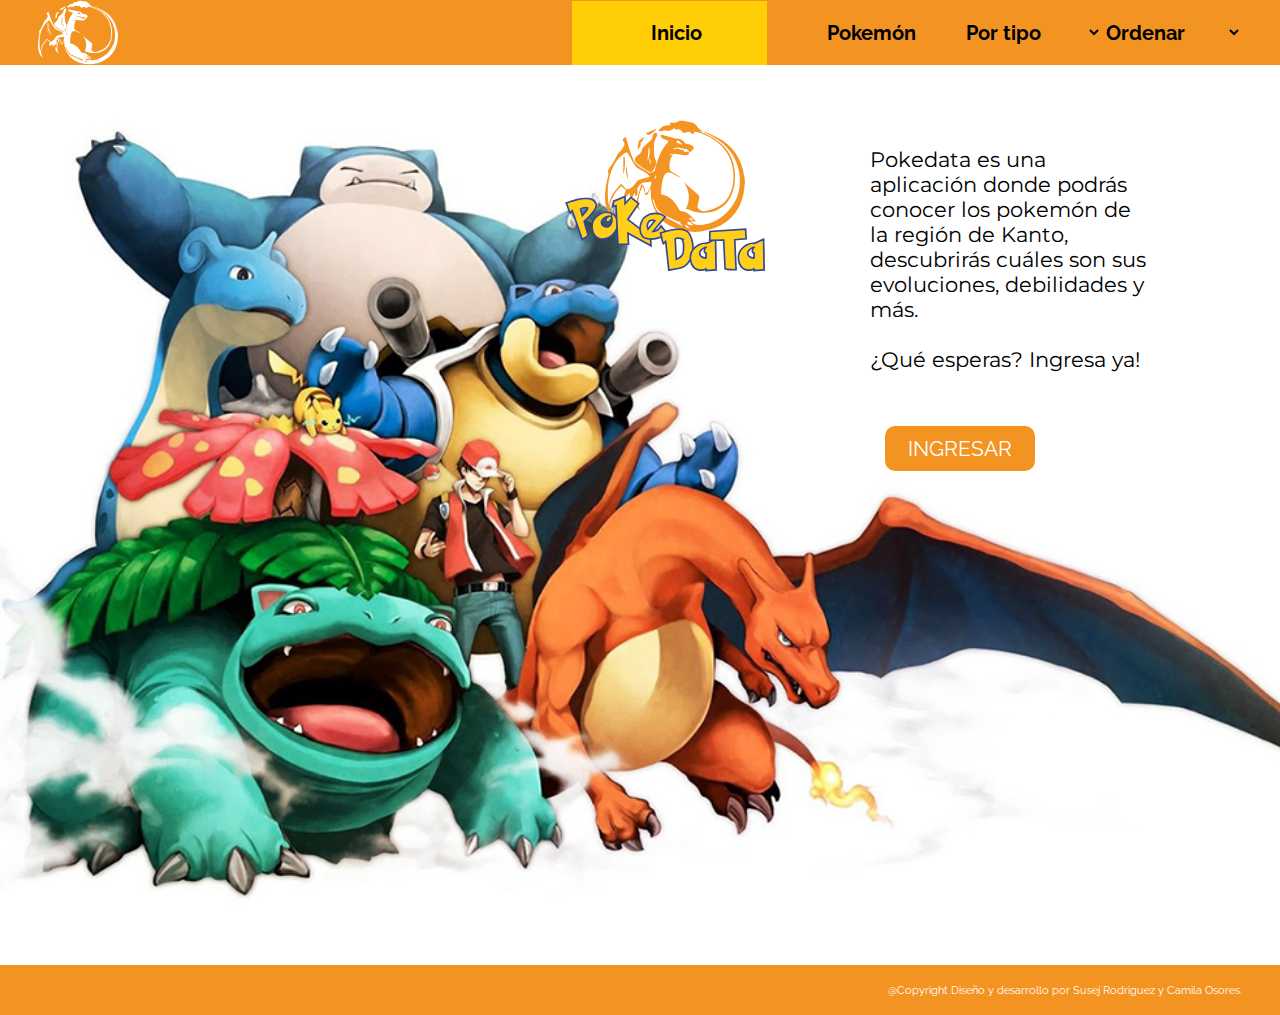
<file: src/index.html>
<!DOCTYPE html>
<html lang="es">

<head>
  <meta charset="UTF-8">
  <title>Data Lovers</title>
  <meta name="viewport" content="width=device-width, initial-scale=1.0">
  <meta http-equiv="X-UA-Compatible" content="ie=edge">
  <link href="https://fonts.googleapis.com/css?family=Montserrat:400,700|Raleway:400,700&display=swap" rel="stylesheet">
  <link rel="stylesheet" href="style.css" />
  <link rel="icon" href="img/favicon.ico" />
</head>

<body class="back">
  <nav>
    <img src="img/logotipo2solo.svg" class="imgLogo">
    <div class="navBotones">
      <div class="active amarillo">
        <a class="subrayado" href="index.html">
          <p>Inicio</p>
        </a>
      </div>
      <div class="amarillo">
        <a class="subrayado" href="pokemon.html">
          <p>Pokemón</p>
        </a>
      </div>
      <div id="select">
        <select name="tiposPokemon" id="types" class="selector">
          <option value="tiposdePokemon">Por tipo</option>
          <option value="Fire">Fuego</option>
          <option value="Ice">Hielo</option>
          <option value="Flying">Volador</option>
          <option value="Psychic">Psíquico</option>
          <option value="Water">Agua</option>
          <option value="Ground">Tierra</option>
          <option value="Rock">Roca</option>
          <option value="Grass">Planta</option>
          <option value="Fighting">Lucha</option>
          <option value="Poison">Veneno</option>
          <option value="Bug">Bicho</option>
          <option value="Electric">Eléctrico</option>
          <option value="Ghost">Fantasma</option>
          <option value="Normal">Normal</option>
          <option value="Dragon">Dragón</option>
        </select>
      </div>
      <div>
        <select name="ordenar" id="order" class="selector">
          <option value="selectorOrdenar">Ordenar</option>
          <option value="az">De A-Z</option>
          <option value="za">De Z-A</option>
        </select>
      </div>
    </div>
  </nav>
  <div class="container" id="cont">
    <section class="principal">
      <img src="img/logotipo2.svg">
      <div>
        <p class="texto"> Pokedata es una aplicación donde podrás conocer
          los pokemón de la región de Kanto, descubrirás cuáles son sus evoluciones, debilidades y más.
          <br><br> ¿Qué esperas? Ingresa ya!
        </p>
        <br>
        <a href="pokemon.html">INGRESAR</a>
      </div>
    </section>
  </div>
  <footer>
    <p class="pie">@Copyright Diseño y desarrollo por Susej Rodriguez y Camila Osores.</p>
  </footer>
</body>

</html>
</file>
<file: src/style.css>
* {
    margin: 0;
    padding: 0;
    -webkit-box-sizing: border-box;
    box-sizing: border-box;
}

.back {
    background: url(./img/background.png);
    background-size: cover;
    background-repeat: no-repeat;
}

nav,
footer {
    background: #F39422;
    display: -webkit-box;
    display: -ms-flexbox;
    display: flex;
    -webkit-box-pack: justify;
    -ms-flex-pack: justify;
    justify-content: space-between;
    padding: 0 3%;
}

.imgLogo {
    width: 80px;
}

a.subrayado:link {
    text-decoration: none;
    color: black;
}

.navBotones {
    display: -webkit-box;
    display: -ms-flexbox;
    display: flex;
    -webkit-box-align: center;
    -ms-flex-align: center;
    align-items: center;
    font-weight: bold;
    -ms-flex-wrap: wrap;
    flex-wrap: wrap;
}

nav p,
.select {
    text-decoration: none;
    display: block;
    margin: 15px 15px 15px 30px;
    padding: 5px 0 5px 0;
    width: 150px;
    text-align: center;
    font-family: 'Raleway', sans-serif;
    font-size: 20px;
    color: black;
}

.selector {
    background: transparent;
    border: none;
    width: 140px;
    height: 65px;
    font-weight: bold;
    font-family: 'Raleway', sans-serif;
    font-size: 20px;
    color: #000000;
    cursor: pointer;
}

.selector:focus {
    background: #FFCE05;
    border: none;
    outline: green;
}

.navBotones div {
    color: #000000;
    font-size: 2em;
    -webkit-transition: all .3s ease;
    transition: all .3s ease;
    font-family: 'Raleway', sans-serif;
}

.navBotones .amarillo:hover {
    background: #FFCE05;
    cursor: pointer;
}

.active {
    background: #FFCE05;
}

.container {
    min-height: 100vh;
    width: 80%;
    margin: auto;
}

.principal {
    display: -webkit-box;
    display: -ms-flexbox;
    display: flex;
    -webkit-box-pack: end;
    -ms-flex-pack: end;
    justify-content: flex-end;
    width: 100%;
    -ms-flex-wrap: wrap;
    flex-wrap: wrap;
}

.principal img {
    width: 200px;
    height: 200px;
    margin-top: 3%;
    margin-right: 80px;
}

.principal div {
    width: 30%;
    padding: 0% 0% 0% 1%;
    margin: 8% 0% 0;
    font-size: 1.3em;
    display: -webkit-box;
    display: -ms-flexbox;
    display: flex;
    -webkit-box-orient: vertical;
    -webkit-box-direction: normal;
    -ms-flex-direction: column;
    flex-direction: column;
}

.texto {
    color: #000000;
    margin: 0% 0% 2% 5%;
    font-family: 'Montserrat', sans-serif;
}

.principal div a {
    text-decoration: none;
    text-align: center;
    width: 150px;
    padding: 10px 20px;
    background: #F39422;
    border-radius: 10px;
    color: #ffffff;
    -webkit-transition: all .2s ease;
    transition: all .2s ease;
    margin: 8% 0 0 10%;
    font-family: 'Raleway', sans-serif;
}

.principal div a:hover {
    background: rgb(255, 204, 1);
}

h1 {
    text-align: center;
    color: #F39422;
    margin: 20px 0 20px 0;
    font-family: 'Raleway', sans-serif;
}

.pokemones {
    display: -webkit-box;
    display: -ms-flexbox;
    display: flex;
    -ms-flex-pack: distribute;
    justify-content: space-around;
    -ms-flex-wrap: wrap;
    flex-wrap: wrap;
    font-family: 'Montserrat', sans-serif;
}

.cajaPokemon {
    width: 18%;
    height: auto;
    background: #FFEDA5;
    border-radius: 15px;
    margin-bottom: 20px;
    position: relative;
}

span {
    background: #F39422;
    width: 300px;
    min-height: 240px;
    margin-top: 100px;
    padding: 10px;
    border-radius: 10px;
    display: none;
    position: absolute;
    top: 0;
    right: -140px;
    z-index: 100;
}

.cajaPokemon:hover span {
    display: block;
}

.descripcion {
    margin: 25px 20px;
}

.fotos {
    display: block;
    margin: auto;
}

.nombres {
    font-size: 18px;
    text-align: center;
    font-weight: bold;
}

.cajaPokemon p {
    text-align: left;
    padding: 3px 0 0 8px;
}

footer {
    height: 50px;
    display: -webkit-box;
    display: -ms-flexbox;
    display: flex;
    -webkit-box-pack: end;
    -ms-flex-pack: end;
    justify-content: flex-end;
    -webkit-box-align: center;
    -ms-flex-align: center;
    align-items: center;
}

footer p {
    font-size: 11px;
    font-family: 'Raleway', sans-serif;
    color: #ffffff;
}


/* responsive celular */

@media (max-width: 667px) {
    .back {
        background: none;
    }
    nav {
        padding: 0;
        display: block;
    }
    .imgLogo {
        display: none;
    }
    .principal div {
        width: auto;
    }
    .principal img {
        display: -webkit-box;
        display: -ms-flexbox;
        display: flex;
        -webkit-box-pack: center;
        -ms-flex-pack: center;
        justify-content: center;
    }
    .principal div a {
        margin-left: 120px;
    }
    .navBotones {
        -ms-flex-wrap: wrap;
        flex-wrap: wrap;
    }
    .navBotones div {
        width: 100%;
        display: -webkit-box;
        display: -ms-flexbox;
        display: flex;
        -webkit-box-pack: center;
        -ms-flex-pack: center;
        justify-content: center;
    }
    .selector {
        width: 100%;
        text-align: center;
        text-align-last: center;
    }
    select {
        text-align: center;
    }
    .nombres {
        font-size: 15px;
    }
    .cajaPokemon {
        width: 40%;
        margin-right: 10px;
    }
    span {
        width: 80%;
        top: 40px;
        font-size: 14px;
        left: 30px;
    }
}


/* responsive tablet */

@media (min-width:668px) and (max-width: 798px) {
    .imgLogo {
        display: none;
    }
    .back {
        background: none;
    }
    nav {
        padding: 0;
    }
    .navBotones {
        -ms-flex-wrap: nowrap;
        flex-wrap: nowrap;
        padding: 0;
    }
    .principal img {
        width: 250px;
        height: 250px;
        margin-top: 15%;
        margin-right: 70px;
    }
    .cajaPokemon {
        margin-right: auto;
        width: 30%;
    }
    span {
        width: 100%;
        left: 30px;
    }
}


/* responsive pantalla  */

@media (min-width:799px) and (max-width:1024px) {
    .back {
        background: none;
    }
    .navBotones {
        -ms-flex-wrap: nowrap;
        flex-wrap: nowrap;
    }
    .principal img {
        width: 300px;
        height: 300px;
        margin-top: 15%;
    }
    .cajaPokemon {
        margin-right: auto;
        width: 30%;
    }
    span {
        width: 100%;
        left: 30px;
    }
}

@media (min-width:1025px) and (max-width:1200px) {
    .nav {
        padding: 0;
    }
    .back {
        background: none;
    }
    .principal img {
        width: 400px;
        height: 400px;
        margin-right: 100px;
    }
}
</file>
